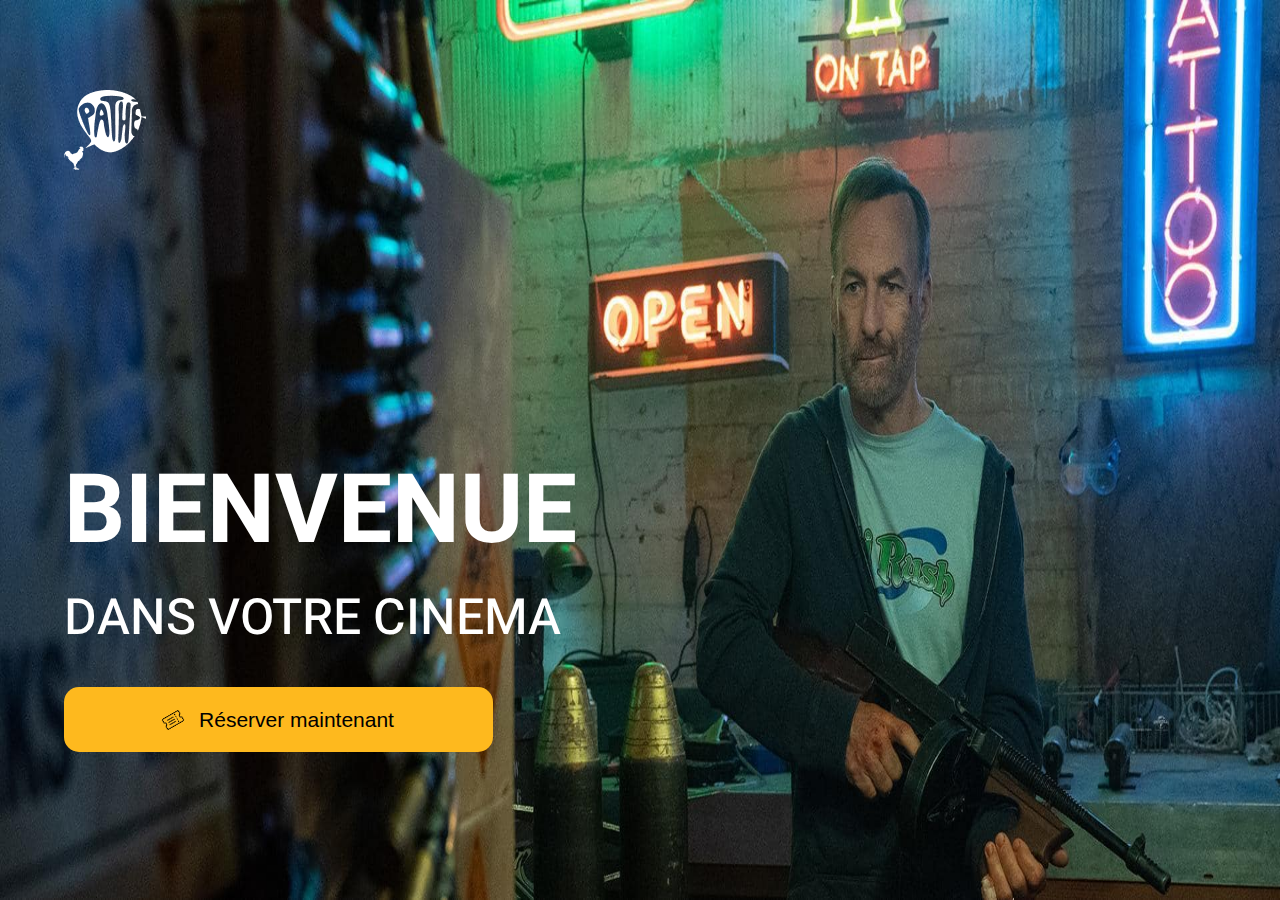
<file: index.html>
<!DOCTYPE html>
<html lang="en">
  <head>
    <meta charset="UTF-8" />
    <meta name="viewport" content="width=device-width, initial-scale=1.0" />
    <link
      href="https://fonts.googleapis.com/css?family=Heebo:400,700&display=swap"
      rel="stylesheet"
    />
    <link rel="stylesheet" href="CSS/Accueil.css" />
    <title>Cinéma Pathé</title>
  </head>
  <body>
    <header class="logo">
      <img src="Assets/Logo/Vector.png" alt="Logo des cinéma pathé" />
    </header>
    <section class="slider">
      <div class="slides">
        <img
          src="Assets/Images/EnVedette/Nobody2.jpg"
          class="slide active"
          alt="image du film pathé en vedette NoBody"
        />
        <img
          src="Assets/Images/EnVedette/evanouis2.webp"
          class="slide"
          alt="image du film pathé en vedette Evanouis"
        />
        <img
          src="Assets/Images/EnVedette/karate-kid-legends.webp"
          class="slide"
          alt="image du film pathé en vedette Karate Kid Legends"
        />
        <img
          src="Assets/Images/EnVedette/Monde-deWishy2.jpg"
          class="slide"
          alt="image du film pathé en vedette Le monde de wishy"
        />
        <img
          src="Assets/Images/EnVedette/Naked-Gun.png"
          class="slide"
          alt="image du film pathé en vedette Naked Gun"
        />
      </div>
    </section>
    <section class="content">
      <h1>Bienvenue</h1>
      <p>Dans votre cinema</p>
      <button class="presentation">
        <a href="HTML/presentation.html">
          <img
            src="Assets/Pictos/billet.png"
            alt="picto d'un billet des cinéma pathé"
            style="width: 20px; height: 20px; rotate: -30deg"
          />Réserver maintenant
        </a>
      </button>
    </section>
    <script src="JS/Index.js"></script>
  </body>
</html>
</file>
<file: CSS/Accueil.css>
* {
  margin: 0;
  padding: 0;
  box-sizing: border-box;
}
body {
  background-color: black;
}
header.logo {
  position: absolute;
  z-index: 1000;
  top: 10%;
  left: 5%;
}
.slider {
  position: relative;
  width: 100%;
  height: 100vh;
  overflow: hidden;
}

.slide {
  position: absolute;
  top: 0;
  left: 0;
  width: 100%;
  height: 100%;
  background-size: cover;
  background-position: center;
  opacity: 0;
  transition: opacity 1s ease-in-out;
}

.slide.active {
  opacity: 1;
  z-index: 1;
}
section.content {
  position: absolute;
  top: 49%;
  left: 5%;
  z-index: 1000;
  text-align: left;
}
section.content p {
  font-family: "Heebo", sans-serif;
  font-size: 50px;
  text-transform: uppercase;
  color: white;
  font-weight: 500;
}

section.content h1 {
  font-family: "Heebo", sans-serif;
  font-size: 96px;
  text-transform: uppercase;
  color: white;
}
.presentation {
  background-color: #feb91e;
  border: none;
  width: 429px;
  height: 65px;
  border-radius: 15px;
  margin-top: 2rem;
}
.presentation a {
  text-decoration: none;
  color: black;
  text-align: center;
  display: flex;
  justify-content: center;
  align-items: center;
  gap: 1rem;
  font-size: 21px;
  font-weight: 500;
}
.presentation:hover {
  background-color: #ffb300;
}
.presentation:hover img {
  transform: rotate(90deg);
  transition: transform 0.3s;
}
</file>
